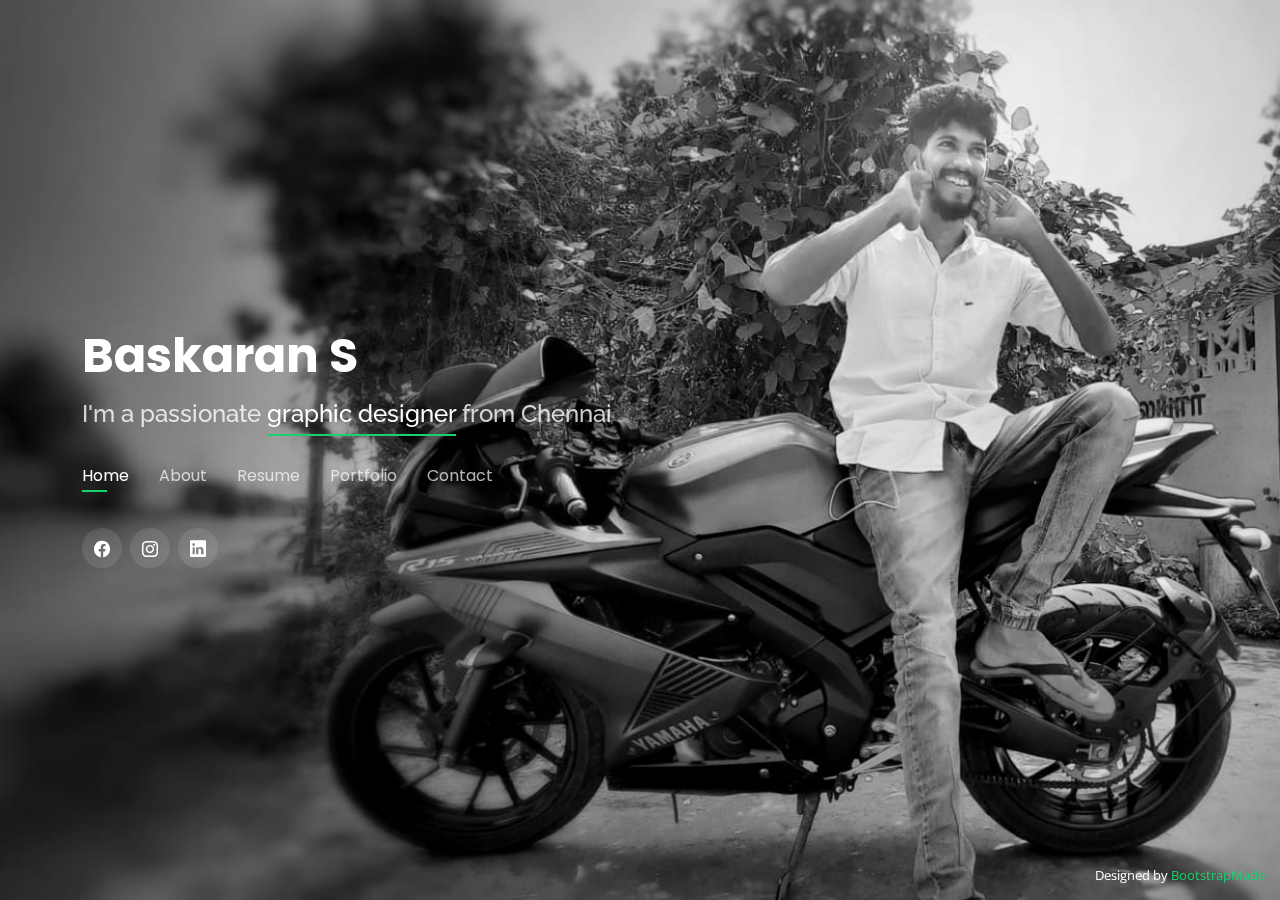
<file: index.html>
<!DOCTYPE html>
<html lang="en">

<head>
  <meta charset="utf-8">
  <meta content="width=device-width, initial-scale=1.0" name="viewport">

  <title>Personal Bootstrap Template</title>
  <meta content="" name="description">
  <meta content="" name="keywords">

  <!-- Favicons -->
  <link href="assets/img/favicon.png" rel="icon">
  <link href="assets/img/apple-touch-icon.png" rel="apple-touch-icon">

  <!-- Google Fonts -->
  <link href="https://fonts.googleapis.com/css?family=Open+Sans:300,300i,400,400i,600,600i,700,700i|Raleway:300,300i,400,400i,500,500i,600,600i,700,700i|Poppins:300,300i,400,400i,500,500i,600,600i,700,700i" rel="stylesheet">

  <!-- Vendor CSS Files -->
  <link href="assets/vendor/bootstrap/css/bootstrap.min.css" rel="stylesheet">
  <link href="assets/vendor/bootstrap-icons/bootstrap-icons.css" rel="stylesheet">
  <link href="assets/vendor/boxicons/css/boxicons.min.css" rel="stylesheet">
  <link href="assets/vendor/glightbox/css/glightbox.min.css" rel="stylesheet">
  <link href="assets/vendor/remixicon/remixicon.css" rel="stylesheet">
  <link href="assets/vendor/swiper/swiper-bundle.min.css" rel="stylesheet">

  <!-- Template Main CSS File -->
  <link href="assets/css/style.css" rel="stylesheet">

  <!-- =======================================================
  * Template Name: Personal - v4.0.0
  * Template URL: https://bootstrapmade.com/personal-free-resume-bootstrap-template/
  * Author: BootstrapMade.com
  * License: https://bootstrapmade.com/license/
  ======================================================== -->
</head>

<body>

  <!-- ======= Header ======= -->
  <header id="header">
    <div class="container">

      <h1><a href="index.html">Baskaran S</a></h1>
      <!-- Uncomment below if you prefer to use an image logo -->
      <!-- <a href="index.html" class="mr-auto"><img src="assets/img/logo.png" alt="" class="img-fluid"></a> -->
      <h2>I'm a passionate <span>graphic designer</span> from Chennai</h2>

      <nav id="navbar" class="navbar">
        <ul>
          <li><a class="nav-link active" href="#header">Home</a></li>
          <li><a class="nav-link" href="#about">About</a></li>
          <li><a class="nav-link" href="#resume">Resume</a></li>
          <!-- <li><a class="nav-link" href="#services">Services</a></li> -->
          <li><a class="nav-link" href="#portfolio">Portfolio</a></li>
          <li><a class="nav-link" href="#contact">Contact</a></li>
        </ul>
        <i class="bi bi-list mobile-nav-toggle"></i>
      </nav><!-- .navbar -->

      <div class="social-links">
        <!-- <a href="#" class="twitter"><i class="bi bi-twitter"></i></a> -->
        <a href="https://www.facebook.com/baskaransb" class="facebook"><i class="bi bi-facebook"></i></a>
        <a href="https://www.instagram.com/zocho_z/" class="instagram"><i class="bi bi-instagram"></i></a>
        <a href="https://www.linkedin.com/in/baskaran-s" class="linkedin"><i class="bi bi-linkedin"></i></a>
      </div>

    </div>
  </header><!-- End Header -->

  <!-- ======= About Section ======= -->
  <section id="about" class="about">

    <!-- ======= About Me ======= -->
    <div class="about-me container">

      <div class="section-title">
        <h2>About</h2>
        <p>Learn more about me</p>
      </div>

      <div class="row">
        <div class="col-lg-4" data-aos="fade-right">
          <img src="assets/img/me1.jpeg" class="img-fluid" alt="">
        </div>
        <div class="col-lg-8 pt-4 pt-lg-0 content" data-aos="fade-left">
          <h3>UI/UX &amp; Graphic Designer</h3>
          <p class="font-italic">
            Passionate Graphic Designer from Chennai, having quite good knowledge of Graphic Designing. Freelance, individual contributor.
          </p>
          <div class="row">
            <div class="col-lg-6">
              <ul>
                <li><i class="bi bi-chevron-right"></i> <strong>Birthday:</strong> <span>21 Apr 1994</span></li>
                <!-- <li><i class="bi bi-chevron-right"></i> <strong>Website:</strong> <span>www.example.com</span></li> -->
                <li><i class="bi bi-chevron-right"></i> <strong>Phone:</strong> <span>+91 86672 75174</span></li>
                <li><i class="bi bi-chevron-right"></i> <strong>City:</strong> <span>Chennai</span></li>
              </ul>
            </div>
            <div class="col-lg-6">
              <ul>
                <li><i class="bi bi-chevron-right"></i> <strong>Age:</strong> <span>26</span></li>
                <li><i class="bi bi-chevron-right"></i> <strong>Degree:</strong> <span>Bachelor</span></li>
                <li><i class="bi bi-chevron-right"></i> <strong>PhEmailone:</strong> <span>basmathan1@gmail.com</span></li>
                <li><i class="bi bi-chevron-right"></i> <strong>Freelance:</strong> <span>Available</span></li>
              </ul>
            </div>
          </div>
          <!-- <p>
            Officiis eligendi itaque labore et dolorum mollitia officiis optio vero. Quisquam sunt adipisci omnis et ut. Nulla accusantium dolor incidunt officia tempore. Et eius omnis.
            Cupiditate ut dicta maxime officiis quidem quia. Sed et consectetur qui quia repellendus itaque neque. Aliquid amet quidem ut quaerat cupiditate. Ab et eum qui repellendus omnis culpa magni laudantium dolores.
          </p> -->
        </div>
      </div>

    </div><!-- End About Me -->

    <!-- ======= Counts ======= -->
    <!-- <div class="counts container">

      <div class="row">

        <div class="col-lg-3 col-md-6">
          <div class="count-box">
            <i class="bi bi-emoji-smile"></i>
            <span data-purecounter-start="0" data-purecounter-end="232" data-purecounter-duration="1" class="purecounter"></span>
            <p>Happy Clients</p>
          </div>
        </div>

        <div class="col-lg-3 col-md-6 mt-5 mt-md-0">
          <div class="count-box">
            <i class="bi bi-journal-richtext"></i>
            <span data-purecounter-start="0" data-purecounter-end="521" data-purecounter-duration="1" class="purecounter"></span>
            <p>Projects</p>
          </div>
        </div>

        <div class="col-lg-3 col-md-6 mt-5 mt-lg-0">
          <div class="count-box">
            <i class="bi bi-headset"></i>
            <span data-purecounter-start="0" data-purecounter-end="1463" data-purecounter-duration="1" class="purecounter"></span>
            <p>Hours Of Support</p>
          </div>
        </div>

        <div class="col-lg-3 col-md-6 mt-5 mt-lg-0">
          <div class="count-box">
            <i class="bi bi-award"></i>
            <span data-purecounter-start="0" data-purecounter-end="24" data-purecounter-duration="1" class="purecounter"></span>
            <p>Awards</p>
          </div>
        </div>

      </div>

    </div>
    End Counts -->

    <!-- ======= Skills  ======= -->
    <div class="skills container">

      <div class="section-title">
        <h2>Skills</h2>
      </div>

      <div class="row skills-content">

        <div class="col-lg-6">

          <div class="progress">
            <span class="skill">HTML <i class="val">100%</i></span>
            <div class="progress-bar-wrap">
              <div class="progress-bar" role="progressbar" aria-valuenow="100" aria-valuemin="0" aria-valuemax="100"></div>
            </div>
          </div>

          <div class="progress">
            <span class="skill">CSS <i class="val">90%</i></span>
            <div class="progress-bar-wrap">
              <div class="progress-bar" role="progressbar" aria-valuenow="90" aria-valuemin="0" aria-valuemax="100"></div>
            </div>
          </div>

          <div class="progress">
            <span class="skill">JavaScript <i class="val">75%</i></span>
            <div class="progress-bar-wrap">
              <div class="progress-bar" role="progressbar" aria-valuenow="75" aria-valuemin="0" aria-valuemax="100"></div>
            </div>
          </div>

        </div>

        <div class="col-lg-6">

          <div class="progress">
            <span class="skill">PHP <i class="val">80%</i></span>
            <div class="progress-bar-wrap">
              <div class="progress-bar" role="progressbar" aria-valuenow="80" aria-valuemin="0" aria-valuemax="100"></div>
            </div>
          </div>

          <div class="progress">
            <span class="skill">WordPress/CMS <i class="val">90%</i></span>
            <div class="progress-bar-wrap">
              <div class="progress-bar" role="progressbar" aria-valuenow="90" aria-valuemin="0" aria-valuemax="100"></div>
            </div>
          </div>

          <div class="progress">
            <span class="skill">Photoshop <i class="val">55%</i></span>
            <div class="progress-bar-wrap">
              <div class="progress-bar" role="progressbar" aria-valuenow="55" aria-valuemin="0" aria-valuemax="100"></div>
            </div>
          </div>

        </div>

      </div>

    </div><!-- End Skills -->
  </section><!-- End About Section -->

  <!-- ======= Resume Section ======= -->
  <!-- <section id="resume" class="resume">
    <div class="container">

      <div class="section-title">
        <h2>Resume</h2>
        <p>Check My Resume</p>
      </div>

      <div class="row">
        <div class="col-lg-6">
          <h3 class="resume-title">Sumary</h3>
          <div class="resume-item pb-0">
            <h4>Alice Barkley</h4>
            <p><em>Innovative and deadline-driven Graphic Designer with 3+ years of experience designing and developing user-centered digital/print marketing material from initial concept to final, polished deliverable.</em></p>
            <p>
            <ul>
              <li>Portland par 127,Orlando, FL</li>
              <li>(123) 456-7891</li>
              <li>alice.barkley@example.com</li>
            </ul>
            </p>
          </div>

          <h3 class="resume-title">Education</h3>
          <div class="resume-item">
            <h4>Master of Fine Arts &amp; Graphic Design</h4>
            <h5>2015 - 2016</h5>
            <p><em>Rochester Institute of Technology, Rochester, NY</em></p>
            <p>Qui deserunt veniam. Et sed aliquam labore tempore sed quisquam iusto autem sit. Ea vero voluptatum qui ut dignissimos deleniti nerada porti sand markend</p>
          </div>
          <div class="resume-item">
            <h4>Bachelor of Fine Arts &amp; Graphic Design</h4>
            <h5>2010 - 2014</h5>
            <p><em>Rochester Institute of Technology, Rochester, NY</em></p>
            <p>Quia nobis sequi est occaecati aut. Repudiandae et iusto quae reiciendis et quis Eius vel ratione eius unde vitae rerum voluptates asperiores voluptatem Earum molestiae consequatur neque etlon sader mart dila</p>
          </div>
        </div>
        <div class="col-lg-6">
          <h3 class="resume-title">Professional Experience</h3>
          <div class="resume-item">
            <h4>Senior graphic design specialist</h4>
            <h5>2019 - Present</h5>
            <p><em>Experion, New York, NY </em></p>
            <p>
            <ul>
              <li>Lead in the design, development, and implementation of the graphic, layout, and production communication materials</li>
              <li>Delegate tasks to the 7 members of the design team and provide counsel on all aspects of the project. </li>
              <li>Supervise the assessment of all graphic materials in order to ensure quality and accuracy of the design</li>
              <li>Oversee the efficient use of production project budgets ranging from $2,000 - $25,000</li>
            </ul>
            </p>
          </div>
          <div class="resume-item">
            <h4>Graphic design specialist</h4>
            <h5>2017 - 2018</h5>
            <p><em>Stepping Stone Advertising, New York, NY</em></p>
            <p>
            <ul>
              <li>Developed numerous marketing programs (logos, brochures,infographics, presentations, and advertisements).</li>
              <li>Managed up to 5 projects or tasks at a given time while under pressure</li>
              <li>Recommended and consulted with clients on the most appropriate graphic design</li>
              <li>Created 4+ design presentations and proposals a month for clients and account managers</li>
            </ul>
            </p>
          </div>
        </div>
      </div>

    </div>
  </section> -->
  <!-- End Resume Section -->

  <!-- ======= Services Section ======= -->
  <!-- <section id="services" class="services">
    <div class="container">

      <div class="section-title">
        <h2>Services</h2>
        <p>My Services</p>
      </div>

      <div class="row">
        <div class="col-lg-4 col-md-6 d-flex align-items-stretch">
          <div class="icon-box">
            <div class="icon"><i class="bx bxl-dribbble"></i></div>
            <h4><a href="">Lorem Ipsum</a></h4>
            <p>Voluptatum deleniti atque corrupti quos dolores et quas molestias excepturi</p>
          </div>
        </div>

        <div class="col-lg-4 col-md-6 d-flex align-items-stretch mt-4 mt-md-0">
          <div class="icon-box">
            <div class="icon"><i class="bx bx-file"></i></div>
            <h4><a href="">Sed ut perspiciatis</a></h4>
            <p>Duis aute irure dolor in reprehenderit in voluptate velit esse cillum dolore</p>
          </div>
        </div>

        <div class="col-lg-4 col-md-6 d-flex align-items-stretch mt-4 mt-lg-0">
          <div class="icon-box">
            <div class="icon"><i class="bx bx-tachometer"></i></div>
            <h4><a href="">Magni Dolores</a></h4>
            <p>Excepteur sint occaecat cupidatat non proident, sunt in culpa qui officia</p>
          </div>
        </div>

        <div class="col-lg-4 col-md-6 d-flex align-items-stretch mt-4">
          <div class="icon-box">
            <div class="icon"><i class="bx bx-world"></i></div>
            <h4><a href="">Nemo Enim</a></h4>
            <p>At vero eos et accusamus et iusto odio dignissimos ducimus qui blanditiis</p>
          </div>
        </div>

        <div class="col-lg-4 col-md-6 d-flex align-items-stretch mt-4">
          <div class="icon-box">
            <div class="icon"><i class="bx bx-slideshow"></i></div>
            <h4><a href="">Dele cardo</a></h4>
            <p>Quis consequatur saepe eligendi voluptatem consequatur dolor consequuntur</p>
          </div>
        </div>

        <div class="col-lg-4 col-md-6 d-flex align-items-stretch mt-4">
          <div class="icon-box">
            <div class="icon"><i class="bx bx-arch"></i></div>
            <h4><a href="">Divera don</a></h4>
            <p>Modi nostrum vel laborum. Porro fugit error sit minus sapiente sit aspernatur</p>
          </div>
        </div>

      </div>

    </div>
  </section> -->
  <!-- End Services Section -->

  <!-- ======= Portfolio Section ======= -->
  <!-- <section id="portfolio" class="portfolio">
    <div class="container">

      <div class="section-title">
        <h2>Portfolio</h2>
        <p>My Works</p>
      </div>

      <div class="row">
        <div class="col-lg-12 d-flex justify-content-center">
          <ul id="portfolio-flters">
            <li data-filter="*" class="filter-active">All</li>
            <li data-filter=".filter-app">App</li>
            <li data-filter=".filter-card">Card</li>
            <li data-filter=".filter-web">Web</li>
          </ul>
        </div>
      </div>

      <div class="row portfolio-container">

        <div class="col-lg-4 col-md-6 portfolio-item filter-app">
          <div class="portfolio-wrap">
            <img src="assets/img/portfolio/portfolio-1.jpg" class="img-fluid" alt="">
            <div class="portfolio-info">
              <h4>App 1</h4>
              <p>App</p>
              <div class="portfolio-links">
                <a href="assets/img/portfolio/portfolio-1.jpg" data-gallery="portfolioGallery" class="portfolio-lightbox" title="App 1"><i class="bx bx-plus"></i></a>
                <a href="portfolio-details.html" data-gallery="portfolioDetailsGallery" data-glightbox="type: external" class="portfolio-details-lightbox" title="Portfolio Details"><i class="bx bx-link"></i></a>
              </div>
            </div>
          </div>
        </div>

        <div class="col-lg-4 col-md-6 portfolio-item filter-web">
          <div class="portfolio-wrap">
            <img src="assets/img/portfolio/portfolio-2.jpg" class="img-fluid" alt="">
            <div class="portfolio-info">
              <h4>Web 3</h4>
              <p>Web</p>
              <div class="portfolio-links">
                <a href="assets/img/portfolio/portfolio-2.jpg" data-gallery="portfolioGallery" class="portfolio-lightbox" title="Web 3"><i class="bx bx-plus"></i></a>
                <a href="portfolio-details.html" data-gallery="portfolioDetailsGallery" data-glightbox="type: external" class="portfolio-details-lightbox" title="Portfolio Details"><i class="bx bx-link"></i></a>
              </div>
            </div>
          </div>
        </div>

        <div class="col-lg-4 col-md-6 portfolio-item filter-app">
          <div class="portfolio-wrap">
            <img src="assets/img/portfolio/portfolio-3.jpg" class="img-fluid" alt="">
            <div class="portfolio-info">
              <h4>App 2</h4>
              <p>App</p>
              <div class="portfolio-links">
                <a href="assets/img/portfolio/portfolio-3.jpg" data-gallery="portfolioGallery" class="portfolio-lightbox" title="App 2"><i class="bx bx-plus"></i></a>
                <a href="portfolio-details.html" data-gallery="portfolioDetailsGallery" data-glightbox="type: external" class="portfolio-details-lightbox" title="Portfolio Details"><i class="bx bx-link"></i></a>
              </div>
            </div>
          </div>
        </div>

        <div class="col-lg-4 col-md-6 portfolio-item filter-card">
          <div class="portfolio-wrap">
            <img src="assets/img/portfolio/portfolio-4.jpg" class="img-fluid" alt="">
            <div class="portfolio-info">
              <h4>Card 2</h4>
              <p>Card</p>
              <div class="portfolio-links">
                <a href="assets/img/portfolio/portfolio-4.jpg" data-gallery="portfolioGallery" class="portfolio-lightbox" title="Card 2"><i class="bx bx-plus"></i></a>
                <a href="portfolio-details.html" data-gallery="portfolioDetailsGallery" data-glightbox="type: external" class="portfolio-details-lightbox" title="Portfolio Details"><i class="bx bx-link"></i></a>
              </div>
            </div>
          </div>
        </div>

        <div class="col-lg-4 col-md-6 portfolio-item filter-web">
          <div class="portfolio-wrap">
            <img src="assets/img/portfolio/portfolio-5.jpg" class="img-fluid" alt="">
            <div class="portfolio-info">
              <h4>Web 2</h4>
              <p>Web</p>
              <div class="portfolio-links">
                <a href="assets/img/portfolio/portfolio-5.jpg" data-gallery="portfolioGallery" class="portfolio-lightbox" title="Web 2"><i class="bx bx-plus"></i></a>
                <a href="portfolio-details.html" data-gallery="portfolioDetailsGallery" data-glightbox="type: external" class="portfolio-details-lightbox" title="Portfolio Details"><i class="bx bx-link"></i></a>
              </div>
            </div>
          </div>
        </div>

        <div class="col-lg-4 col-md-6 portfolio-item filter-app">
          <div class="portfolio-wrap">
            <img src="assets/img/portfolio/portfolio-6.jpg" class="img-fluid" alt="">
            <div class="portfolio-info">
              <h4>App 3</h4>
              <p>App</p>
              <div class="portfolio-links">
                <a href="assets/img/portfolio/portfolio-6.jpg" data-gallery="portfolioGallery" class="portfolio-lightbox" title="App 3"><i class="bx bx-plus"></i></a>
                <a href="portfolio-details.html" data-gallery="portfolioDetailsGallery" data-glightbox="type: external" class="portfolio-details-lightbox" title="Portfolio Details"><i class="bx bx-link"></i></a>
              </div>
            </div>
          </div>
        </div>

        <div class="col-lg-4 col-md-6 portfolio-item filter-card">
          <div class="portfolio-wrap">
            <img src="assets/img/portfolio/portfolio-7.jpg" class="img-fluid" alt="">
            <div class="portfolio-info">
              <h4>Card 1</h4>
              <p>Card</p>
              <div class="portfolio-links">
                <a href="assets/img/portfolio/portfolio-7.jpg" data-gallery="portfolioGallery" class="portfolio-lightbox" title="Card 1"><i class="bx bx-plus"></i></a>
                <a href="portfolio-details.html" data-gallery="portfolioDetailsGallery" data-glightbox="type: external" class="portfolio-details-lightbox" title="Portfolio Details"><i class="bx bx-link"></i></a>
              </div>
            </div>
          </div>
        </div>

        <div class="col-lg-4 col-md-6 portfolio-item filter-card">
          <div class="portfolio-wrap">
            <img src="assets/img/portfolio/portfolio-8.jpg" class="img-fluid" alt="">
            <div class="portfolio-info">
              <h4>Card 3</h4>
              <p>Card</p>
              <div class="portfolio-links">
                <a href="assets/img/portfolio/portfolio-8.jpg" data-gallery="portfolioGallery" class="portfolio-lightbox" title="Card 3"><i class="bx bx-plus"></i></a>
                <a href="portfolio-details.html" data-gallery="portfolioDetailsGallery" data-glightbox="type: external" class="portfolio-details-lightbox" title="Portfolio Details"><i class="bx bx-link"></i></a>
              </div>
            </div>
          </div>
        </div>

        <div class="col-lg-4 col-md-6 portfolio-item filter-web">
          <div class="portfolio-wrap">
            <img src="assets/img/portfolio/portfolio-9.jpg" class="img-fluid" alt="">
            <div class="portfolio-info">
              <h4>Web 3</h4>
              <p>Web</p>
              <div class="portfolio-links">
                <a href="assets/img/portfolio/portfolio-9.jpg" data-gallery="portfolioGallery" class="portfolio-lightbox" title="Web 3"><i class="bx bx-plus"></i></a>
                <a href="portfolio-details.html" data-gallery="portfolioDetailsGallery" data-glightbox="type: external" class="portfolio-details-lightbox" title="Portfolio Details"><i class="bx bx-link"></i></a>
              </div>
            </div>
          </div>
        </div>

      </div>

    </div>
  </section> -->
  <!-- End Portfolio Section -->

  <!-- ======= Contact Section ======= -->
  <section id="contact" class="contact">
    <div class="container">

      <div class="section-title">
        <h2>Contact</h2>
        <p>Contact Me</p>
      </div>

      <div class="row mt-2">

        <div class="col-md-6 d-flex align-items-stretch">
          <div class="info-box">
            <i class="bx bx-map"></i>
            <h3>My Address</h3>
            <p>Chennai</p>
          </div>
        </div>

        <div class="col-md-6 mt-4 mt-md-0 d-flex align-items-stretch">
          <div class="info-box">
            <i class="bx bx-share-alt"></i>
            <h3>Social Profiles</h3>
            <div class="social-links">
              <a href="https://www.facebook.com/baskaransb" class="facebook"><i class="bi bi-facebook"></i></a>
              <a href="https://www.instagram.com/zocho_z/" class="instagram"><i class="bi bi-instagram"></i></a>
              <a href="https://www.linkedin.com/in/baskaran-s" class="linkedin"><i class="bi bi-linkedin"></i></a>
            </div>
          </div>
        </div>

        <div class="col-md-6 mt-4 d-flex align-items-stretch">
          <div class="info-box">
            <i class="bx bx-envelope"></i>
            <h3>Email Me</h3>
            <p>basmathan1@gmail.com</p>
          </div>
        </div>
        <div class="col-md-6 mt-4 d-flex align-items-stretch">
          <div class="info-box">
            <i class="bx bx-phone-call"></i>
            <h3>Call Me</h3>
            <p>+91 86672 75174</p>
          </div>
        </div>
      </div>

      <form action="forms/contact.php" method="post" role="form" class="php-email-form mt-4">
        <div class="row">
          <div class="col-md-6 form-group">
            <input type="text" name="name" class="form-control" id="name" placeholder="Your Name" required>
          </div>
          <div class="col-md-6 form-group mt-3 mt-md-0">
            <input type="email" class="form-control" name="email" id="email" placeholder="Your Email" required>
          </div>
        </div>
        <div class="form-group mt-3">
          <input type="text" class="form-control" name="subject" id="subject" placeholder="Subject" required>
        </div>
        <div class="form-group mt-3">
          <textarea class="form-control" name="message" rows="5" placeholder="Message" required></textarea>
        </div>
        <div class="my-3">
          <div class="loading">Loading</div>
          <div class="error-message"></div>
          <div class="sent-message">Your message has been sent. Thank you!</div>
        </div>
        <div class="text-center"><button type="submit">Send Message</button></div>
      </form>

    </div>
  </section><!-- End Contact Section -->

  <div class="credits">
    <!-- All the links in the footer should remain intact. -->
    <!-- You can delete the links only if you purchased the pro version. -->
    <!-- Licensing information: https://bootstrapmade.com/license/ -->
    <!-- Purchase the pro version with working PHP/AJAX contact form: https://bootstrapmade.com/personal-free-resume-bootstrap-template/ -->
    Designed by <a href="https://bootstrapmade.com/">BootstrapMade</a>
  </div>

  <!-- Vendor JS Files -->
  <script src="assets/vendor/bootstrap/js/bootstrap.bundle.min.js"></script>
  <script src="assets/vendor/glightbox/js/glightbox.min.js"></script>
  <script src="assets/vendor/isotope-layout/isotope.pkgd.min.js"></script>
  <script src="assets/vendor/php-email-form/validate.js"></script>
  <script src="assets/vendor/purecounter/purecounter.js"></script>
  <script src="assets/vendor/swiper/swiper-bundle.min.js"></script>
  <script src="assets/vendor/waypoints/noframework.waypoints.js"></script>

  <!-- Template Main JS File -->
  <script src="assets/js/main.js"></script>

</body>

</html>
</file>
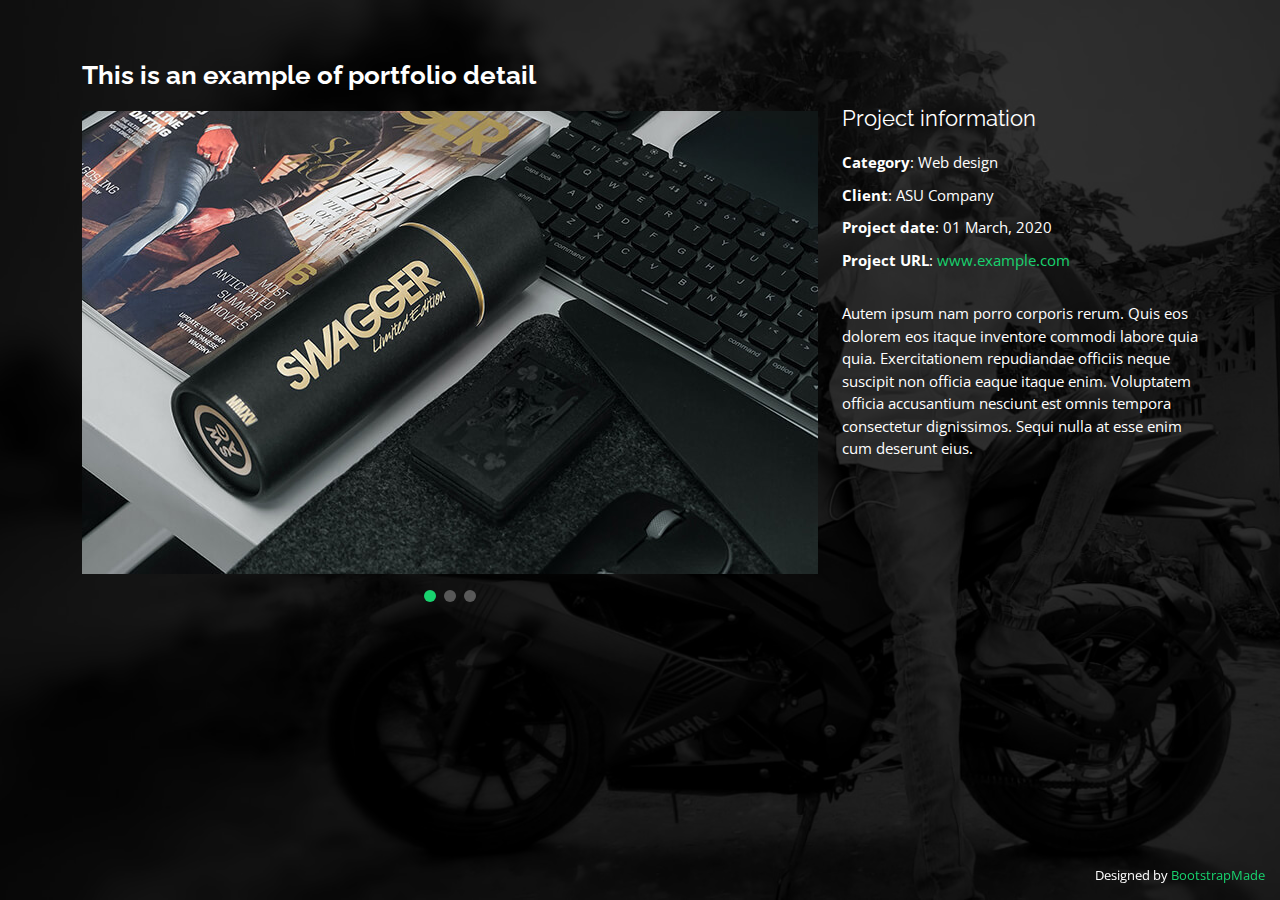
<file: portfolio-details.html>
<!DOCTYPE html>
<html lang="en">

<head>
  <meta charset="utf-8">
  <meta content="width=device-width, initial-scale=1.0" name="viewport">

  <title>Portfolio Details - Personal Bootstrap Template</title>
  <meta content="" name="description">
  <meta content="" name="keywords">

  <!-- Favicons -->
  <link href="assets/img/favicon.png" rel="icon">
  <link href="assets/img/apple-touch-icon.png" rel="apple-touch-icon">

  <!-- Google Fonts -->
  <link href="https://fonts.googleapis.com/css?family=Open+Sans:300,300i,400,400i,600,600i,700,700i|Raleway:300,300i,400,400i,500,500i,600,600i,700,700i|Poppins:300,300i,400,400i,500,500i,600,600i,700,700i" rel="stylesheet">

  <!-- Vendor CSS Files -->
  <link href="assets/vendor/bootstrap/css/bootstrap.min.css" rel="stylesheet">
  <link href="assets/vendor/bootstrap-icons/bootstrap-icons.css" rel="stylesheet">
  <link href="assets/vendor/boxicons/css/boxicons.min.css" rel="stylesheet">
  <link href="assets/vendor/glightbox/css/glightbox.min.css" rel="stylesheet">
  <link href="assets/vendor/remixicon/remixicon.css" rel="stylesheet">
  <link href="assets/vendor/swiper/swiper-bundle.min.css" rel="stylesheet">

  <!-- Template Main CSS File -->
  <link href="assets/css/style.css" rel="stylesheet">

  <!-- =======================================================
  * Template Name: Personal - v4.0.0
  * Template URL: https://bootstrapmade.com/personal-free-resume-bootstrap-template/
  * Author: BootstrapMade.com
  * License: https://bootstrapmade.com/license/
  ======================================================== -->
</head>

<body>

  <main id="main">

    <!-- ======= Portfolio Details ======= -->
    <div id="portfolio-details" class="portfolio-details">
      <div class="container">

        <div class="row">

          <div class="col-lg-8">
            <h2 class="portfolio-title">This is an example of portfolio detail</h2>

            <div class="portfolio-details-slider swiper-container">
              <div class="swiper-wrapper align-items-center">

                <div class="swiper-slide">
                  <img src="assets/img/portfolio/portfolio-details-1.jpg" alt="">
                </div>

                <div class="swiper-slide">
                  <img src="assets/img/portfolio/portfolio-details-2.jpg" alt="">
                </div>

                <div class="swiper-slide">
                  <img src="assets/img/portfolio/portfolio-details-3.jpg" alt="">
                </div>

              </div>
              <div class="swiper-pagination"></div>
            </div>

          </div>

          <div class="col-lg-4 portfolio-info">
            <h3>Project information</h3>
            <ul>
              <li><strong>Category</strong>: Web design</li>
              <li><strong>Client</strong>: ASU Company</li>
              <li><strong>Project date</strong>: 01 March, 2020</li>
              <li><strong>Project URL</strong>: <a href="#">www.example.com</a></li>
            </ul>

            <p>
              Autem ipsum nam porro corporis rerum. Quis eos dolorem eos itaque inventore commodi labore quia quia. Exercitationem repudiandae officiis neque suscipit non officia eaque itaque enim. Voluptatem officia accusantium nesciunt est omnis tempora consectetur dignissimos. Sequi nulla at esse enim cum deserunt eius.
            </p>
          </div>

        </div>

      </div>
    </div><!-- End Portfolio Details -->

  </main><!-- End #main -->

  <div class="credits">
    <!-- All the links in the footer should remain intact. -->
    <!-- You can delete the links only if you purchased the pro version. -->
    <!-- Licensing information: https://bootstrapmade.com/license/ -->
    <!-- Purchase the pro version with working PHP/AJAX contact form: https://bootstrapmade.com/personal-free-resume-bootstrap-template/ -->
    Designed by <a href="https://bootstrapmade.com/">BootstrapMade</a>
  </div>

  <!-- Vendor JS Files -->
  <script src="assets/vendor/bootstrap/js/bootstrap.bundle.min.js"></script>
  <script src="assets/vendor/glightbox/js/glightbox.min.js"></script>
  <script src="assets/vendor/isotope-layout/isotope.pkgd.min.js"></script>
  <script src="assets/vendor/php-email-form/validate.js"></script>
  <script src="assets/vendor/purecounter/purecounter.js"></script>
  <script src="assets/vendor/swiper/swiper-bundle.min.js"></script>
  <script src="assets/vendor/waypoints/noframework.waypoints.js"></script>

  <!-- Template Main JS File -->
  <script src="assets/js/main.js"></script>

</body>

</html>
</file>
<file: assets/css/style.css>
/**
* Template Name: Personal - v4.0.0
* Template URL: https://bootstrapmade.com/personal-free-resume-bootstrap-template/
* Author: BootstrapMade.com
* License: https://bootstrapmade.com/license/
*/

/*--------------------------------------------------------------
# General
--------------------------------------------------------------*/
body {
  font-family: "Open Sans", sans-serif;
  background-color: #040404;
  color: #fff;
  position: relative;
  background: transparent;
}

body::before {
  content: "";
  position: fixed;
  background: #040404 url("../img/bg2.jpeg") top right no-repeat;
  background-size: cover;
  left: 0;
  right: 0;
  top: 0;
  height: 100vh;
  z-index: -1;
}

@media (min-width: 1024px) {
  body::before {
    background-attachment: fixed;
  }
}

a {
  color: #18d26e;
  text-decoration: none;
}

a:hover {
  color: #35e888;
  text-decoration: none;
}

h1, h2, h3, h4, h5, h6 {
  font-family: "Raleway", sans-serif;
}

/*--------------------------------------------------------------
# Header
--------------------------------------------------------------*/
#header {
  transition: ease-in-out 0.3s;
  position: relative;
  height: 100vh;
  display: flex;
  align-items: center;
  z-index: 997;
  overflow-y: auto;
}

#header * {
  transition: ease-in-out 0.3s;
}

#header h1 {
  font-size: 48px;
  margin: 0;
  padding: 0;
  line-height: 1;
  font-weight: 700;
  font-family: "Poppins", sans-serif;
}

#header h1 a, #header h1 a:hover {
  color: #fff;
  line-height: 1;
  display: inline-block;
}

#header h2 {
  font-size: 24px;
  margin-top: 20px;
  color: rgba(255, 255, 255, 0.8);
}

#header h2 span {
  color: #fff;
  border-bottom: 2px solid #18d26e;
  padding-bottom: 6px;
}

#header img {
  padding: 0;
  margin: 0;
}

#header .social-links {
  margin-top: 40px;
  display: flex;
}

#header .social-links a {
  font-size: 16px;
  display: flex;
  justify-content: center;
  align-items: center;
  background: rgba(255, 255, 255, 0.1);
  color: #fff;
  line-height: 1;
  margin-right: 8px;
  border-radius: 50%;
  width: 40px;
  height: 40px;
}

#header .social-links a:hover {
  background: #18d26e;
}

@media (max-width: 992px) {
  #header h1 {
    font-size: 36px;
  }
  #header h2 {
    font-size: 20px;
    line-height: 30px;
  }
  #header .social-links {
    margin-top: 15px;
  }
  #header .container {
    display: flex;
    flex-direction: column;
    align-items: center;
  }
}

/* Header Top */
#header.header-top {
  height: 80px;
  position: fixed;
  left: 0;
  top: 0;
  right: 0;
  background: rgba(0, 0, 0, 0.9);
}

#header.header-top .social-links, #header.header-top h2 {
  display: none;
}

#header.header-top h1 {
  margin-right: auto;
  font-size: 36px;
}

#header.header-top .container {
  display: flex;
  align-items: center;
}

#header.header-top .navbar {
  margin: 0;
}

@media (max-width: 768px) {
  #header.header-top {
    height: 60px;
  }
  #header.header-top h1 {
    font-size: 26px;
  }
}

/*--------------------------------------------------------------
# Navigation Menu
--------------------------------------------------------------*/
/**
* Desktop Navigation 
*/
.navbar {
  padding: 0;
  margin-top: 35px;
}

.navbar ul {
  margin: 0;
  padding: 0;
  display: flex;
  list-style: none;
  align-items: center;
}

.navbar li {
  position: relative;
}

.navbar li + li {
  margin-left: 30px;
}

.navbar a {
  display: flex;
  align-items: center;
  justify-content: space-between;
  padding: 0;
  font-family: "Poppins", sans-serif;
  font-size: 16px;
  font-weight: 400;
  color: rgba(255, 255, 255, 0.7);
  white-space: nowrap;
  transition: 0.3s;
}

.navbar a i {
  font-size: 12px;
  line-height: 0;
  margin-left: 5px;
}

.navbar a:before {
  content: "";
  position: absolute;
  width: 0;
  height: 2px;
  bottom: -4px;
  left: 0;
  background-color: #18d26e;
  visibility: hidden;
  width: 0px;
  transition: all 0.3s ease-in-out 0s;
}

.navbar a:hover:before, .navbar li:hover > a:before, .navbar .active:before {
  visibility: visible;
  width: 25px;
}

.navbar a:hover, .navbar .active, .navbar li:hover > a {
  color: #fff;
}

/**
* Mobile Navigation 
*/
.mobile-nav-toggle {
  color: #fff;
  font-size: 28px;
  cursor: pointer;
  display: none;
  line-height: 0;
  transition: 0.5s;
  position: fixed;
  right: 15px;
  top: 15px;
}

@media (max-width: 991px) {
  .mobile-nav-toggle {
    display: block;
  }
  .navbar ul {
    display: none;
  }
}

.navbar-mobile {
  position: fixed;
  overflow: hidden;
  top: 0;
  right: 0;
  left: 0;
  bottom: 0;
  background: rgba(0, 0, 0, 0.9);
  transition: 0.3s;
  z-index: 999;
  margin-top: 0;
}

.navbar-mobile .mobile-nav-toggle {
  position: absolute;
  top: 15px;
  right: 15px;
}

.navbar-mobile ul {
  display: block;
  position: absolute;
  top: 55px;
  right: 15px;
  bottom: 45px;
  left: 15px;
  padding: 10px 0;
  overflow-y: auto;
  transition: 0.3s;
  border: 2px solid rgba(255, 255, 255, 0.2);
}

.navbar-mobile li {
  padding: 12px 20px;
}

.navbar-mobile li + li {
  margin: 0;
}

.navbar-mobile a {
  font-size: 16px;
  position: relative;
}

/*--------------------------------------------------------------
# Sections General
--------------------------------------------------------------*/
section {
  overflow: hidden;
  position: absolute;
  width: 100%;
  top: 140px;
  bottom: 100%;
  opacity: 0;
  transition: ease-in-out 0.4s;
  z-index: 2;
}

section.section-show {
  top: 100px;
  bottom: auto;
  opacity: 1;
  padding-bottom: 45px;
}

section .container {
  background: rgba(0, 0, 0, 0.9);
  padding: 30px;
}

@media (max-width: 768px) {
  section {
    top: 120px;
  }
  section.section-show {
    top: 80px;
  }
}

.section-title h2 {
  font-size: 14px;
  font-weight: 500;
  padding: 0;
  line-height: 1px;
  margin: 0 0 20px 0;
  letter-spacing: 2px;
  text-transform: uppercase;
  color: #aaaaaa;
  font-family: "Poppins", sans-serif;
}

.section-title h2::after {
  content: "";
  width: 120px;
  height: 1px;
  display: inline-block;
  background: #4ceb95;
  margin: 4px 10px;
}

.section-title p {
  margin: 0;
  margin: -15px 0 15px 0;
  font-size: 36px;
  font-weight: 700;
  text-transform: uppercase;
  font-family: "Poppins", sans-serif;
  color: #fff;
}

/*--------------------------------------------------------------
# About
--------------------------------------------------------------*/
.about-me .content h3 {
  font-weight: 700;
  font-size: 26px;
  color: #18d26e;
}

.about-me .content ul {
  list-style: none;
  padding: 0;
}

.about-me .content ul li {
  margin-bottom: 20px;
  display: flex;
  align-items: center;
}

.about-me .content ul strong {
  margin-right: 10px;
}

.about-me .content ul i {
  font-size: 16px;
  margin-right: 5px;
  color: #18d26e;
  line-height: 0;
}

.about-me .content p:last-child {
  margin-bottom: 0;
}

/*--------------------------------------------------------------
# Counts
--------------------------------------------------------------*/
.counts {
  padding: 70px 0 60px;
}

.counts .count-box {
  padding: 30px 30px 25px 30px;
  width: 100%;
  position: relative;
  text-align: center;
  background: rgba(255, 255, 255, 0.08);
}

.counts .count-box i {
  position: absolute;
  top: -25px;
  left: 50%;
  transform: translateX(-50%);
  font-size: 24px;
  background: rgba(255, 255, 255, 0.1);
  padding: 12px;
  color: #18d26e;
  border-radius: 50px;
  line-height: 0;
}

.counts .count-box span {
  font-size: 36px;
  display: block;
  font-weight: 600;
  color: #fff;
}

.counts .count-box p {
  padding: 0;
  margin: 0;
  font-family: "Raleway", sans-serif;
  font-size: 14px;
}

/*--------------------------------------------------------------
# Skills
--------------------------------------------------------------*/
.skills .progress {
  height: 60px;
  display: block;
  background: none;
  border-radius: 0;
}

.skills .progress .skill {
  padding: 10px 0;
  margin: 0;
  text-transform: uppercase;
  display: block;
  font-weight: 600;
  font-family: "Poppins", sans-serif;
  color: #fff;
}

.skills .progress .skill .val {
  float: right;
  font-style: normal;
}

.skills .progress-bar-wrap {
  background: rgba(255, 255, 255, 0.2);
}

.skills .progress-bar {
  width: 1px;
  height: 10px;
  transition: .9s;
  background-color: #18d26e;
}

/*--------------------------------------------------------------
# Interests
--------------------------------------------------------------*/
.interests .icon-box {
  display: flex;
  align-items: center;
  padding: 20px;
  background: rgba(255, 255, 255, 0.08);
  transition: ease-in-out 0.3s;
}

.interests .icon-box i {
  font-size: 32px;
  padding-right: 10px;
  line-height: 1;
}

.interests .icon-box h3 {
  font-weight: 700;
  margin: 0;
  padding: 0;
  line-height: 1;
  font-size: 16px;
  color: #fff;
}

.interests .icon-box:hover {
  background: rgba(255, 255, 255, 0.12);
}

/*--------------------------------------------------------------
# Testimonials
--------------------------------------------------------------*/
.testimonials .testimonial-item {
  box-sizing: content-box;
  min-height: 320px;
}

.testimonials .testimonial-item .testimonial-img {
  width: 90px;
  border-radius: 50%;
  margin: -40px 0 0 40px;
  position: relative;
  z-index: 2;
  border: 6px solid rgba(255, 255, 255, 0.12);
}

.testimonials .testimonial-item h3 {
  font-size: 18px;
  font-weight: bold;
  margin: 10px 0 5px 45px;
  color: #fff;
}

.testimonials .testimonial-item h4 {
  font-size: 14px;
  color: #999;
  margin: 0 0 0 45px;
}

.testimonials .testimonial-item .quote-icon-left, .testimonials .testimonial-item .quote-icon-right {
  color: rgba(255, 255, 255, 0.25);
  font-size: 26px;
}

.testimonials .testimonial-item .quote-icon-left {
  display: inline-block;
  left: -5px;
  position: relative;
}

.testimonials .testimonial-item .quote-icon-right {
  display: inline-block;
  right: -5px;
  position: relative;
  top: 10px;
}

.testimonials .testimonial-item p {
  font-style: italic;
  margin: 0 15px 0 15px;
  padding: 20px 20px 60px 20px;
  background: rgba(255, 255, 255, 0.1);
  position: relative;
  border-radius: 6px;
  position: relative;
  z-index: 1;
}

.testimonials .swiper-pagination {
  margin-top: 20px;
  position: relative;
}

.testimonials .swiper-pagination .swiper-pagination-bullet {
  width: 12px;
  height: 12px;
  opacity: 1;
  background-color: rgba(255, 255, 255, 0.3);
}

.testimonials .swiper-pagination .swiper-pagination-bullet-active {
  background-color: #18d26e;
}

/*--------------------------------------------------------------
# Resume
--------------------------------------------------------------*/
.resume .resume-title {
  font-size: 26px;
  font-weight: 700;
  margin-top: 20px;
  margin-bottom: 20px;
  color: #fff;
}

.resume .resume-item {
  padding: 0 0 20px 20px;
  margin-top: -2px;
  border-left: 2px solid rgba(255, 255, 255, 0.2);
  position: relative;
}

.resume .resume-item h4 {
  line-height: 18px;
  font-size: 18px;
  font-weight: 600;
  text-transform: uppercase;
  font-family: "Poppins", sans-serif;
  color: #18d26e;
  margin-bottom: 10px;
}

.resume .resume-item h5 {
  font-size: 16px;
  background: rgba(255, 255, 255, 0.15);
  padding: 5px 15px;
  display: inline-block;
  font-weight: 600;
  margin-bottom: 10px;
}

.resume .resume-item ul {
  padding-left: 20px;
}

.resume .resume-item ul li {
  padding-bottom: 10px;
}

.resume .resume-item:last-child {
  padding-bottom: 0;
}

.resume .resume-item::before {
  content: "";
  position: absolute;
  width: 16px;
  height: 16px;
  border-radius: 50px;
  left: -9px;
  top: 0;
  background: #18d26e;
  border: 2px solid #18d26e;
}

/*--------------------------------------------------------------
# Services
--------------------------------------------------------------*/
.services .icon-box {
  text-align: center;
  background: rgba(204, 204, 204, 0.1);
  padding: 80px 20px;
  transition: all ease-in-out 0.3s;
}

.services .icon-box .icon {
  margin: 0 auto;
  width: 64px;
  height: 64px;
  background: #18d26e;
  border-radius: 5px;
  transition: all .3s ease-out 0s;
  display: flex;
  align-items: center;
  justify-content: center;
  margin-bottom: 20px;
  transform-style: preserve-3d;
}

.services .icon-box .icon i {
  color: #fff;
  font-size: 28px;
}

.services .icon-box .icon::before {
  position: absolute;
  content: '';
  left: -8px;
  top: -8px;
  height: 100%;
  width: 100%;
  background: rgba(255, 255, 255, 0.15);
  border-radius: 5px;
  transition: all .3s ease-out 0s;
  transform: translateZ(-1px);
}

.services .icon-box h4 {
  font-weight: 700;
  margin-bottom: 15px;
  font-size: 24px;
}

.services .icon-box h4 a {
  color: #fff;
}

.services .icon-box p {
  line-height: 24px;
  font-size: 14px;
  margin-bottom: 0;
}

.services .icon-box:hover {
  background: #18d26e;
  border-color: #18d26e;
}

.services .icon-box:hover .icon {
  background: #fff;
}

.services .icon-box:hover .icon i {
  color: #18d26e;
}

.services .icon-box:hover .icon::before {
  background: #35e888;
}

.services .icon-box:hover h4 a, .services .icon-box:hover p {
  color: #fff;
}

/*--------------------------------------------------------------
# Portfolio
--------------------------------------------------------------*/
.portfolio .portfolio-item {
  margin-bottom: 30px;
}

.portfolio #portfolio-flters {
  padding: 0;
  margin: 0 auto 15px auto;
  list-style: none;
  text-align: center;
  border-radius: 50px;
  padding: 2px 15px;
}

.portfolio #portfolio-flters li {
  cursor: pointer;
  display: inline-block;
  padding: 8px 16px 10px 16px;
  font-size: 14px;
  font-weight: 600;
  line-height: 1;
  text-transform: uppercase;
  color: #fff;
  background: rgba(255, 255, 255, 0.1);
  margin: 0 3px 10px 3px;
  transition: all 0.3s ease-in-out;
  border-radius: 4px;
}

.portfolio #portfolio-flters li:hover, .portfolio #portfolio-flters li.filter-active {
  background: #18d26e;
}

.portfolio #portfolio-flters li:last-child {
  margin-right: 0;
}

.portfolio .portfolio-wrap {
  transition: 0.3s;
  position: relative;
  overflow: hidden;
  z-index: 1;
  background: rgba(0, 0, 0, 0.6);
}

.portfolio .portfolio-wrap::before {
  content: "";
  background: rgba(0, 0, 0, 0.6);
  position: absolute;
  left: 30px;
  right: 30px;
  top: 30px;
  bottom: 30px;
  transition: all ease-in-out 0.3s;
  z-index: 2;
  opacity: 0;
}

.portfolio .portfolio-wrap .portfolio-info {
  opacity: 0;
  position: absolute;
  top: 0;
  left: 0;
  right: 0;
  bottom: 0;
  text-align: center;
  z-index: 3;
  transition: all ease-in-out 0.3s;
  display: flex;
  flex-direction: column;
  justify-content: center;
  align-items: center;
}

.portfolio .portfolio-wrap .portfolio-info::before {
  display: block;
  content: "";
  width: 48px;
  height: 48px;
  position: absolute;
  top: 35px;
  left: 35px;
  border-top: 3px solid #fff;
  border-left: 3px solid #fff;
  transition: all 0.5s ease 0s;
  z-index: 9994;
}

.portfolio .portfolio-wrap .portfolio-info::after {
  display: block;
  content: "";
  width: 48px;
  height: 48px;
  position: absolute;
  bottom: 35px;
  right: 35px;
  border-bottom: 3px solid #fff;
  border-right: 3px solid #fff;
  transition: all 0.5s ease 0s;
  z-index: 9994;
}

.portfolio .portfolio-wrap .portfolio-info h4 {
  font-size: 20px;
  color: #fff;
  font-weight: 600;
}

.portfolio .portfolio-wrap .portfolio-info p {
  color: #ffffff;
  font-size: 14px;
  text-transform: uppercase;
  padding: 0;
  margin: 0;
}

.portfolio .portfolio-wrap .portfolio-links {
  text-align: center;
  z-index: 4;
}

.portfolio .portfolio-wrap .portfolio-links a {
  color: #fff;
  margin: 0 2px;
  font-size: 28px;
  display: inline-block;
  transition: 0.3s;
}

.portfolio .portfolio-wrap .portfolio-links a:hover {
  color: #63eda3;
}

.portfolio .portfolio-wrap:hover::before {
  top: 0;
  left: 0;
  right: 0;
  bottom: 0;
  opacity: 1;
}

.portfolio .portfolio-wrap:hover .portfolio-info {
  opacity: 1;
}

.portfolio .portfolio-wrap:hover .portfolio-info::before {
  top: 15px;
  left: 15px;
}

.portfolio .portfolio-wrap:hover .portfolio-info::after {
  bottom: 15px;
  right: 15px;
}

/*--------------------------------------------------------------
# Portfolio Details
--------------------------------------------------------------*/
.portfolio-details {
  padding-top: 40px;
  background: rgba(0, 0, 0, 0.8);
  position: fixed;
  left: 0;
  right: 0;
  top: 0;
  bottom: 0;
  overflow-y: auto;
}

.portfolio-details .container {
  padding-top: 20px;
  padding-bottom: 40px;
}

.portfolio-details .portfolio-title {
  font-size: 26px;
  font-weight: 700;
  margin-bottom: 20px;
}

.portfolio-details .portfolio-info {
  padding-top: 45px;
}

.portfolio-details .portfolio-info h3 {
  font-size: 22px;
  font-weight: 400;
  margin-bottom: 20px;
}

.portfolio-details .portfolio-info ul {
  list-style: none;
  padding: 0;
  font-size: 15px;
}

.portfolio-details .portfolio-info ul li + li {
  margin-top: 10px;
}

.portfolio-details .portfolio-info p {
  font-size: 15px;
  padding: 15px 0 0 0;
}

@media (max-width: 992px) {
  .portfolio-details .portfolio-info {
    padding-top: 20px;
  }
}

.portfolio-details .swiper-pagination {
  margin-top: 20px;
  position: relative;
}

.portfolio-details .swiper-pagination .swiper-pagination-bullet {
  width: 12px;
  height: 12px;
  opacity: 1;
  background-color: rgba(255, 255, 255, 0.3);
}

.portfolio-details .swiper-pagination .swiper-pagination-bullet-active {
  background-color: #18d26e;
}

/*--------------------------------------------------------------
# Contact
--------------------------------------------------------------*/
.contact .info-box {
  color: #444444;
  padding: 20px;
  width: 100%;
  background: rgba(255, 255, 255, 0.08);
}

.contact .info-box i.bx {
  font-size: 24px;
  color: #18d26e;
  border-radius: 50%;
  padding: 14px;
  float: left;
  background: rgba(255, 255, 255, 0.1);
}

.contact .info-box h3 {
  font-size: 20px;
  color: rgba(255, 255, 255, 0.5);
  font-weight: 700;
  margin: 10px 0 8px 68px;
}

.contact .info-box p {
  padding: 0;
  color: #fff;
  line-height: 24px;
  font-size: 14px;
  margin: 0 0 0 68px;
}

.contact .info-box .social-links {
  margin: 5px 0 0 68px;
  display: flex;
}

.contact .info-box .social-links a {
  font-size: 18px;
  display: inline-block;
  color: #fff;
  line-height: 1;
  margin-right: 12px;
  transition: 0.3s;
}

.contact .info-box .social-links a:hover {
  color: #18d26e;
}

.contact .php-email-form {
  padding: 30px;
  background: rgba(255, 255, 255, 0.08);
}

.contact .php-email-form .error-message {
  display: none;
  background: rgba(255, 255, 255, 0.08);
  background: #ed3c0d;
  text-align: left;
  padding: 15px;
  font-weight: 600;
}

.contact .php-email-form .error-message br + br {
  margin-top: 25px;
}

.contact .php-email-form .sent-message {
  display: none;
  background: rgba(255, 255, 255, 0.08);
  background: #18d26e;
  text-align: center;
  padding: 15px;
  font-weight: 600;
}

.contact .php-email-form .loading {
  display: none;
  background: rgba(255, 255, 255, 0.08);
  text-align: center;
  padding: 15px;
}

.contact .php-email-form .loading:before {
  content: "";
  display: inline-block;
  border-radius: 50%;
  width: 24px;
  height: 24px;
  margin: 0 10px -6px 0;
  border: 3px solid #18d26e;
  border-top-color: #eee;
  -webkit-animation: animate-loading 1s linear infinite;
  animation: animate-loading 1s linear infinite;
}

.contact .php-email-form input, .contact .php-email-form textarea {
  border-radius: 0;
  box-shadow: none;
  font-size: 14px;
  background: rgba(255, 255, 255, 0.08);
  border: 0;
  transition: 0.3s;
  color: #fff;
}

.contact .php-email-form input:focus, .contact .php-email-form textarea:focus {
  background-color: rgba(255, 255, 255, 0.11);
}

.contact .php-email-form input::-webkit-input-placeholder, .contact .php-email-form textarea::-webkit-input-placeholder {
  color: rgba(255, 255, 255, 0.3);
  opacity: 1;
}

.contact .php-email-form input::-moz-placeholder, .contact .php-email-form textarea::-moz-placeholder {
  color: rgba(255, 255, 255, 0.3);
  opacity: 1;
}

.contact .php-email-form input::placeholder, .contact .php-email-form textarea::placeholder {
  color: rgba(255, 255, 255, 0.3);
  opacity: 1;
}

.contact .php-email-form input {
  padding: 10px 15px;
}

.contact .php-email-form textarea {
  padding: 12px 15px;
}

.contact .php-email-form button[type="submit"] {
  background: #18d26e;
  border: 0;
  padding: 10px 30px;
  color: #fff;
  transition: 0.4s;
  border-radius: 4px;
}

.contact .php-email-form button[type="submit"]:hover {
  background: #15bb62;
}

@-webkit-keyframes animate-loading {
  0% {
    transform: rotate(0deg);
  }
  100% {
    transform: rotate(360deg);
  }
}

@keyframes animate-loading {
  0% {
    transform: rotate(0deg);
  }
  100% {
    transform: rotate(360deg);
  }
}

/*--------------------------------------------------------------
# Credits
--------------------------------------------------------------*/
.credits {
  position: fixed;
  right: 0;
  left: 0;
  bottom: 0;
  padding: 15px;
  text-align: right;
  font-size: 13px;
  color: #fff;
  z-index: 999999;
}

@media (max-width: 992px) {
  .credits {
    text-align: center;
    padding: 10px;
    background: rgba(0, 0, 0, 0.8);
  }
}

.credits a {
  color: #18d26e;
  transition: 0.3s;
}

.credits a:hover {
  color: #fff;
}
</file>
